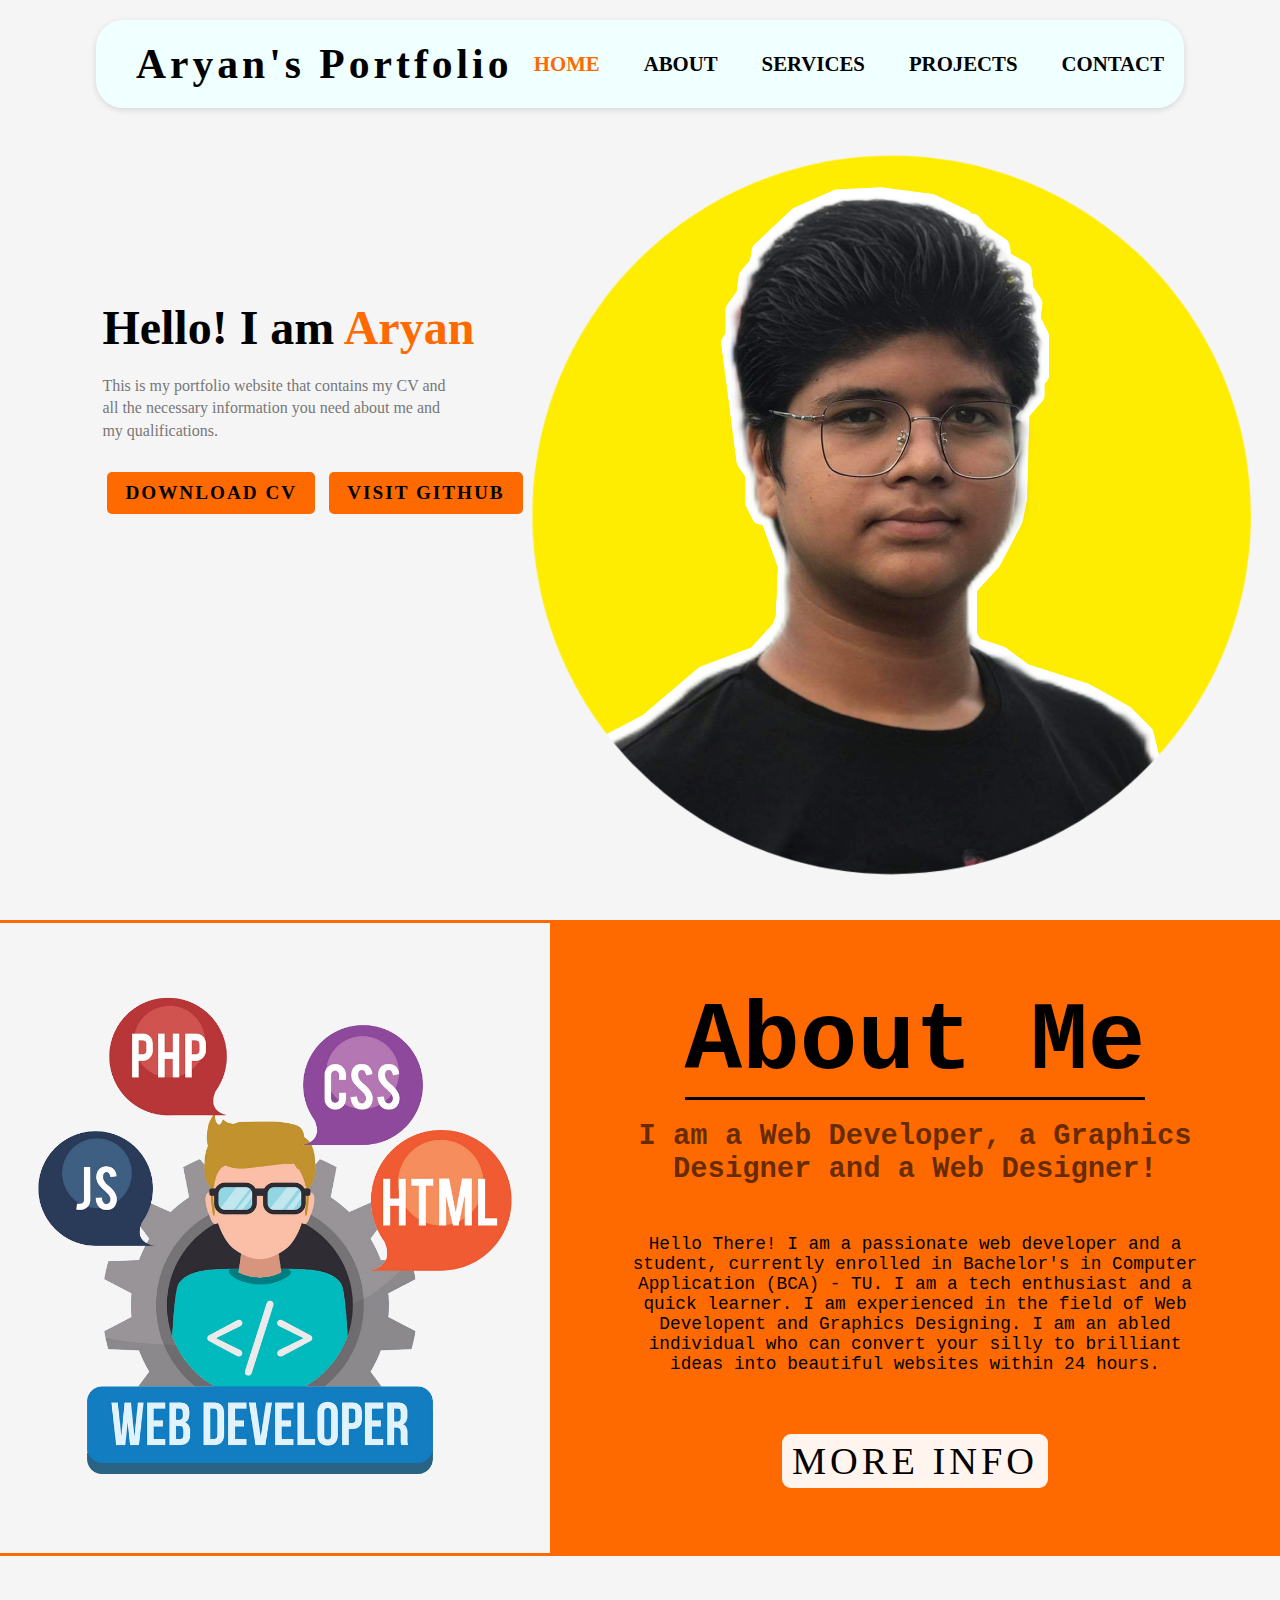
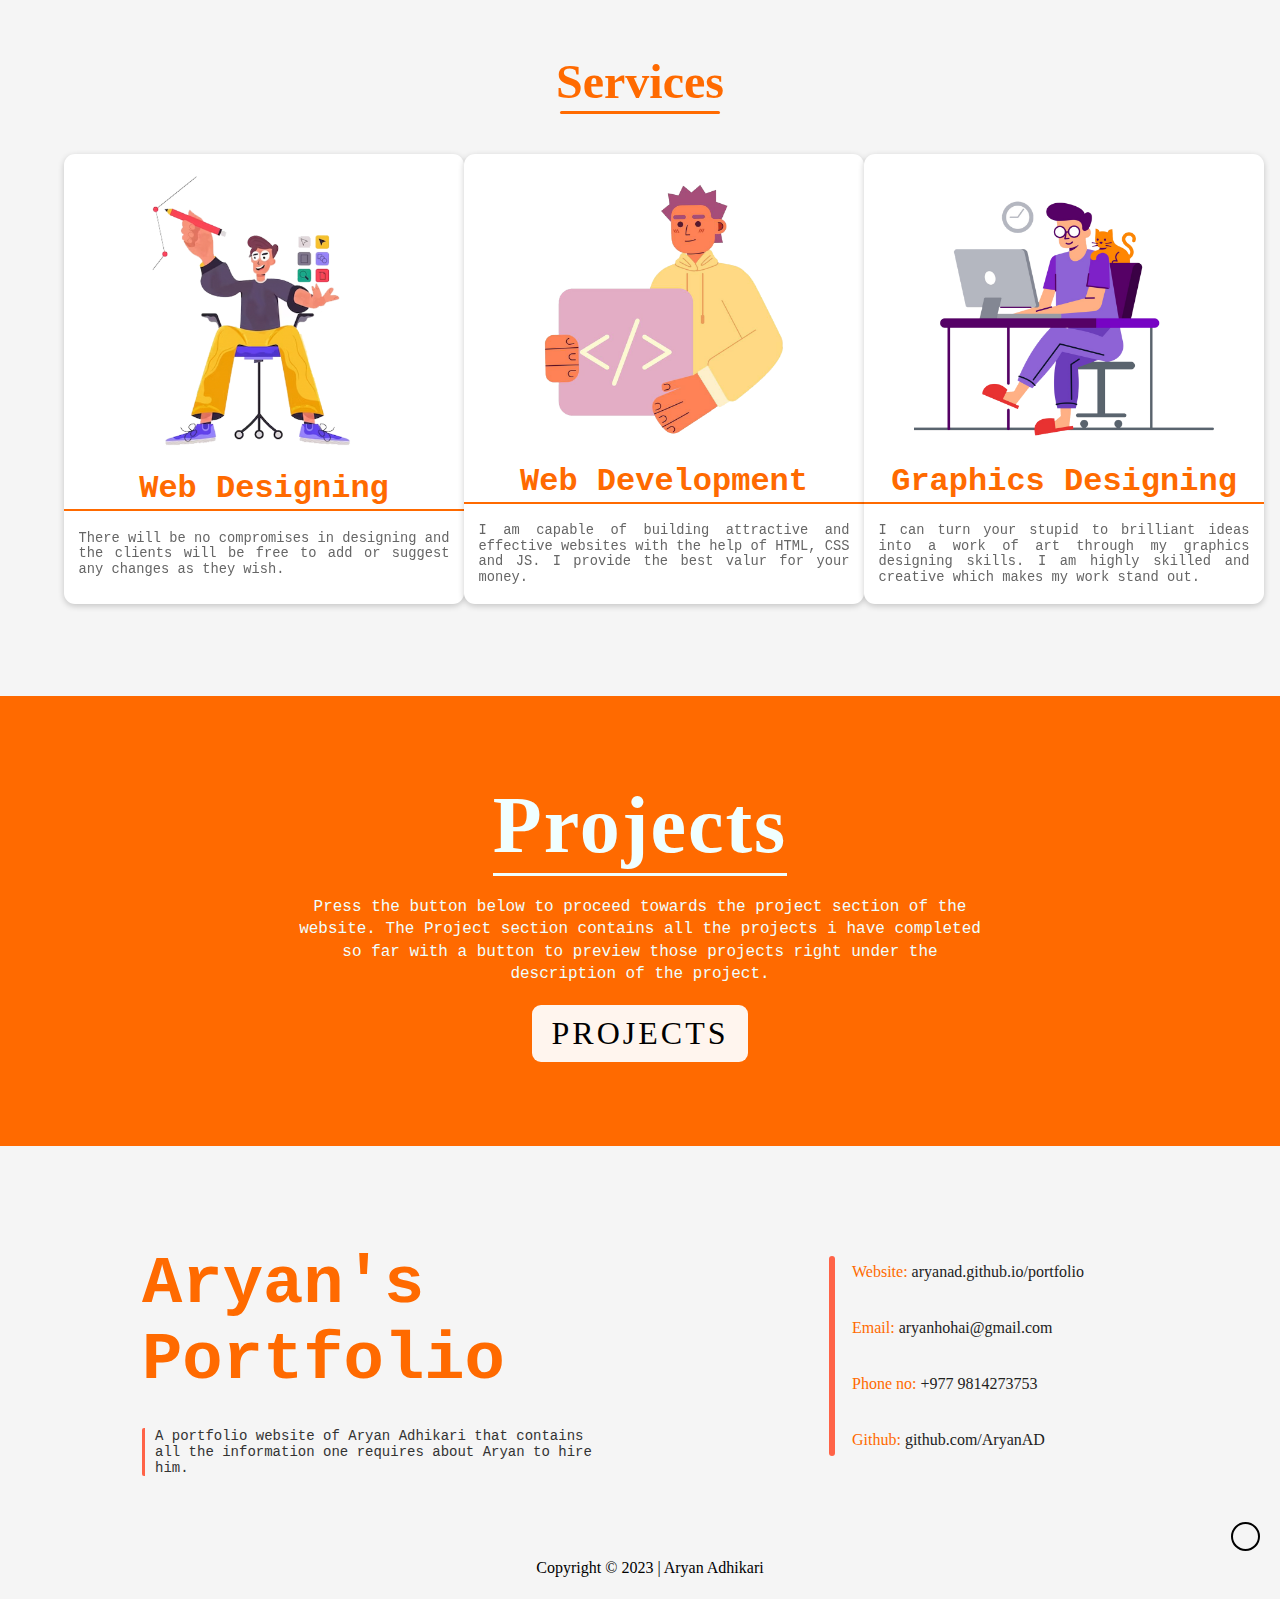
<file: index.html>
<!DOCTYPE html>
<html lang="en">

    <head>
        <meta charset="UTF-8">
        <meta name="viewport" content="width=device-width, initial-scale=1.0">
        <title>Document</title>
        <link rel="stylesheet" href="https://cdnjs.cloudflare.com/ajax/libs/font-awesome/6.4.2/css/all.min.css"
            integrity="sha512-z3gLpd7yknf1YoNbCzqRKc4qyor8gaKU1qmn+CShxbuBusANI9QpRohGBreCFkKxLhei6S9CQXFEbbKuqLg0DA=="
            crossorigin="anonymous" referrerpolicy="no-referrer" />
        <link rel="stylesheet" href="css/style.css">
    </head>

    <body>

        <div class="scroll-indicator">
            <div class="progress"></div>
        </div>

        <div class="hero">
            <div class="navBG">
                <nav>
                    <h2>Aryan's Portfolio</h2>
                    <ul>
                        <li><a class="link" href="index.html">Home</a></li>
                        <li><a class="link" href="about.html">About</a></li>
                        <li><a class="link" href="/service.html">Services</a></li>
                        <li><a class="link" href="project.html">Projects</a></li>
                        <li><a class="link" href="contact.html">Contact</a></li>
                    </ul>
                </nav>
            </div>

            <div class="detail">
                <h1>Hello! I am <span>Aryan</span></h1>
                <p>This is my portfolio website that contains my CV and
                    <br> all the necessary information you need
                    about me and <br> my qualifications.
                </p>
                <a href="bio-data.pdf" download target="_blank">Download CV</a>
                <a href="https://www.github.com/AryanAD" target="_blank">visit github</a>
            </div>
            <div class="img">
                <img src="assets/pfp_circle.png" class="pic">
            </div>
        </div>

        <div class="secondSection ">
            <div class="about">
                <div class="about-img">
                    <img src="assets/web-dev.png">
                </div>

                <div class="about-text">
                    <div class="text">
                        <h2>About Me</h2>
                        <h5>I am a Web Developer, a Graphics Designer and a Web Designer!
                        </h5>
                        <p>
                            Hello There! I am a passionate web developer and a student, currently enrolled in Bachelor's
                            in Computer Application
                            (BCA) - TU. I am a tech enthusiast and a quick learner. I am experienced in the field of Web
                            Developent and Graphics Designing. I am an abled individual who can convert your silly to
                            brilliant ideas into beautiful websites within 24 hours.
                        </p>
                        <a href="about.html" class="btn"><button>MORE INFO</button></a>
                    </div>
                </div>
            </div>
        </div>

        <div class="thirdSection">
            <div class="services">
                <h2>Services</h2>
                <div class="row">
                    <button>
                        <div class="box">
                            <a href="service.html">
                                <img src="assets/web_designing.png">
                                <h3>Web Designing</h3>
                                <p>There will be no compromises in designing
                                    and
                                    the clients will be free to add or suggest any changes as they wish.
                                </p>
                            </a>
                        </div>
                    </button>
                    <button>
                        <div class="box">
                            <a href="service.html">
                                <img src="assets/web_development.png">
                                <h3>Web Development</h3>
                                <p>I am capable
                                    of
                                    building attractive and effective websites with the help of HTML, CSS and JS. I
                                    provide
                                    the
                                    best valur for your money.
                                </p>
                            </a>
                        </div>
                    </button>
                    <button>
                        <div class="box">
                            <a href="service.html">
                                <img src="assets/graphics_designing.png">
                                <h3>Graphics Designing</h3>
                                <p>I can turn your stupid to brilliant ideas into a work of art through my graphics
                                    designing skills. I am highly skilled and creative which makes my work stand out.
                                </p>
                            </a>
                        </div>
                    </button>
                </div>
            </div>
        </div>

        <div class="fourthSection">
            <div class="project">
                <h2>Projects</h2>
                <p>Press the button below to proceed towards the project section of the website.
                    The Project section contains all the projects i have completed so far with a button to preview those
                    projects right under the description of the project.
                </p>
                <button class="proBTN">
                    <a href="project.html">PROJECTS</a>
                </button>
            </div>
        </div>

        <footer class="footer">
            <div class="footer-container">
                <div class="divider"></div>
                <div class="left">
                    <h1>Aryan's Portfolio</h1>
                    <p>
                        A portfolio website of Aryan Adhikari that contains all the information one requires about Aryan
                        to hire him.
                    </p>
                </div>
                <div class="right">
                    <div class="contactInfo">
                        <p>
                            <i class="fa-solid fa-globe"></i>
                        <div class="align">&nbsp;Website:&nbsp;</div><a href="https://aryanad.github.io/portfolio"
                            target="_blank">aryanad.github.io/portfolio</a>
                        </p>
                    </div>
                    <div class="contactInfo">
                        <p>
                            <i class="fa-solid fa-envelope"></i>
                        <div class="align">&nbsp;Email:&nbsp;</div><a
                            href="mailto:aryanhohai@gmail.com?subject=Portfolio Website"
                            target="_blank">aryanhohai@gmail.com</a>
                        </p>
                    </div>
                    <div class="contactInfo">
                        <p>
                            <i class="fa-solid fa-phone"></i>
                        <div class="align">&nbsp;Phone no:&nbsp;</div><a href="tel:9814273753">+977 9814273753</a>
                        </p>
                    </div>
                    <div class="contactInfo">
                        <p>
                            <i class="fa-brands fa-github"></i>
                        <div class="align">&nbsp;Github:&nbsp;</div><a href="https://www.github.com/AryanAD"
                            target="_blank">github.com/AryanAD</a>
                        </p>
                    </div>
                </div>
            </div>
            <div class="bottom">
                <p>Copyright &copy; 2023 | Aryan Adhikari</p>
            </div>
        </footer>
        <div class="scroll-to-top">
            <a href="#"><i class="fa-solid fa-arrow-up"></i></a>
        </div>
        <script src="js/script.js"></script>

    </body>

</html>
</file>
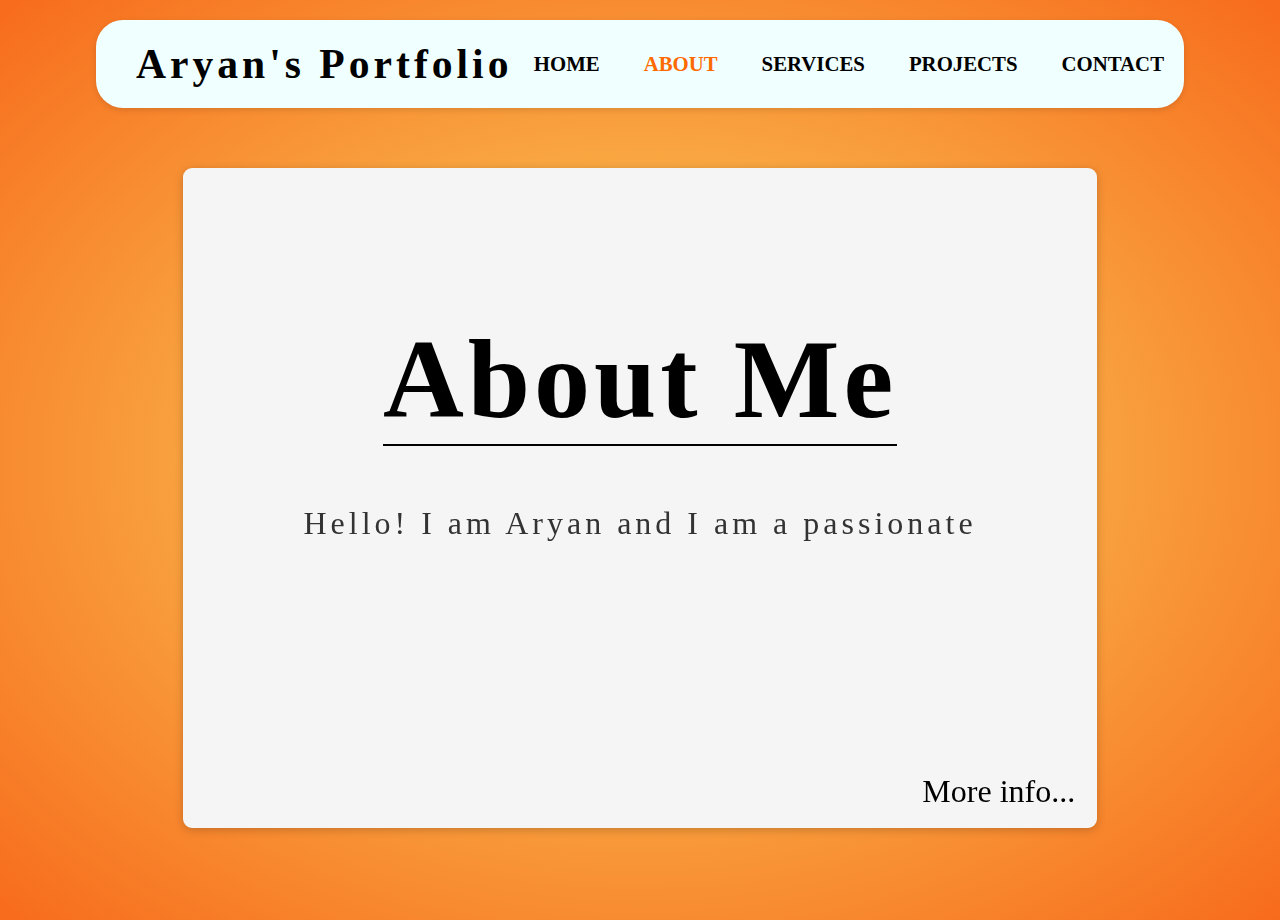
<file: about.html>
<!DOCTYPE html>
<html lang="en" class="about-html">

    <head>
        <meta charset="UTF-8">
        <meta name="viewport" content="width=device-width, initial-scale=1.0">
        <title>Document</title>
        <link rel="stylesheet" href="css/style.css">
    </head>

    <body class="about-bg">

        <div class="hero">
            <div class="navBG">
                <nav class="nav">
                    <h2>Aryan's Portfolio</h2>
                    <ul>
                        <li><a class="link" id="nav-link" href="index.html">Home</a></li>
                        <li><a class="link" id="nav-link" href="about.html">About</a></li>
                        <li><a class="link" id="nav-link" href="service.html">Services</a></li>
                        <li><a class="link" id="nav-link" href="project.html">Projects</a></li>
                        <li><a class="link" id="nav-link" href="contact.html">Contact</a></li>
                    </ul>
                </nav>
            </div>

            <div class="about-me">
                <div class="content">
                    <h1>About Me</h1>
                    <p>
                        Hello! I am Aryan and I am a passionate</p>
                    <br> <span class="typed-text">&nbsp;</span>

                    <a href="details.html"><button>More info...</button></a>
                </div>
            </div>

            <script src="js/script.js"></script>
    </body>

</html>
</file>
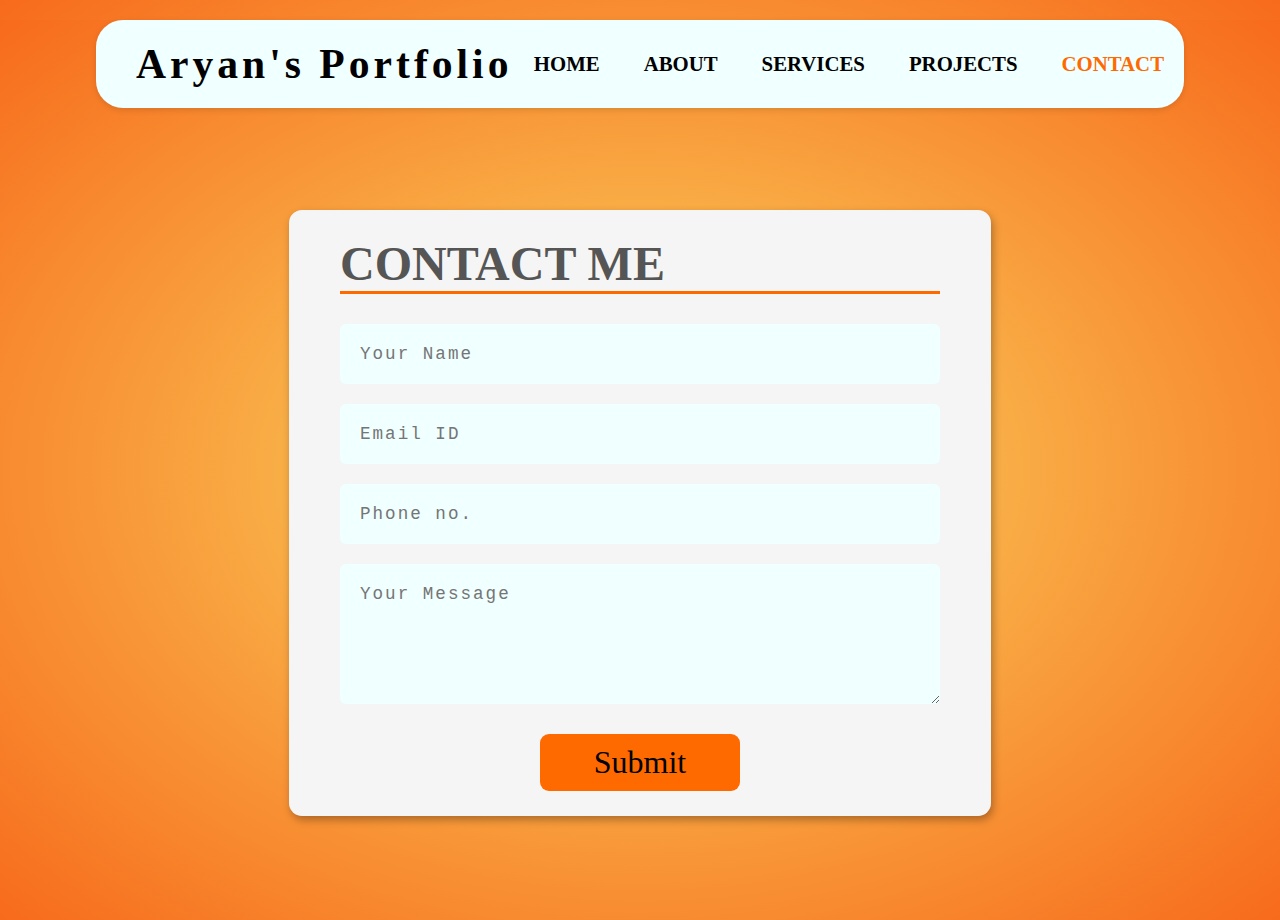
<file: contact.html>
<!DOCTYPE html>
<html lang="en" class="contact">

    <head>
        <meta charset="UTF-8">
        <meta name="viewport" content="width=device-width, initial-scale=1.0">
        <title>Document</title>
        <link rel="stylesheet" href="css/style.css">
    </head>

    <body class="contact-body">

        <div class="hero">
            <div class="navBG">
                <nav>
                    <h2>Aryan's Portfolio</h2>
                    <ul>
                        <li><a class="link" href="index.html">Home</a></li>
                        <li><a class="link" href="about.html">About</a></li>
                        <li><a class="link" href="service.html">Services</a></li>
                        <li><a class="link" href="project.html">Projects</a></li>
                        <li><a class="link" href="contact.html">Contact</a></li>
                    </ul>
                </nav>
            </div>

            <div class="container">
                <form onsubmit="sendEmail(); reset(); return false;">
                    <h3>CONTACT ME</h3>
                    <input type="text" id="name" placeholder="Your Name" required>
                    <input type="email" id="email" placeholder="Email ID" required>
                    <input type="text" id="phone" placeholder="Phone no." required>
                    <textarea id="message" cols="20" rows="5" placeholder="Your Message"></textarea>
                    <button type="submit">Submit</button>
                </form>
            </div>


            <script src="https://smtpjs.com/v3/smtp.js"></script>
            <script src="js/script.js"></script>
    </body>

</html>
</file>
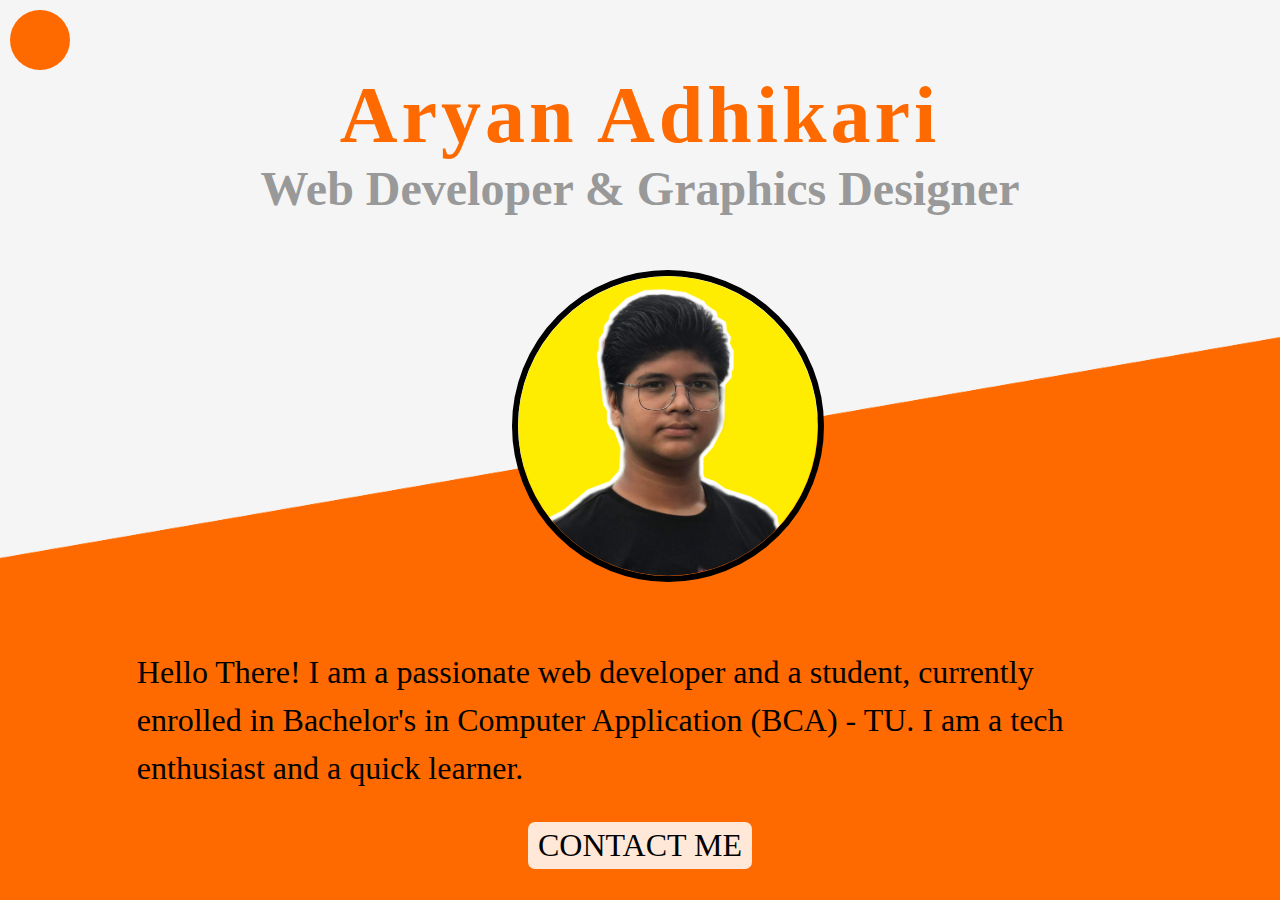
<file: details.html>
<!DOCTYPE html>
<html lang="en">

    <head>
        <meta charset="UTF-8">
        <meta name="viewport" content="width=device-width, initial-scale=1.0">
        <title>Document</title>
        <link rel="stylesheet" href="https://cdnjs.cloudflare.com/ajax/libs/font-awesome/6.4.2/css/all.min.css"
            integrity="sha512-z3gLpd7yknf1YoNbCzqRKc4qyor8gaKU1qmn+CShxbuBusANI9QpRohGBreCFkKxLhei6S9CQXFEbbKuqLg0DA=="
            crossorigin="anonymous" referrerpolicy="no-referrer" />
        <link rel="stylesheet" href="css/style.css">
    </head>

    <body class="about-details">

        <div class="btn-container">
            <div class="btnBG">
                <a href="index.html"><i class="fa-solid fa-house"></i></a>
            </div>
        </div>

        <div class="container">
            <h1>Aryan Adhikari</h1>
            <h2>Web Developer & Graphics Designer</h2>
            <div class="img">
                <img src="assets/pfp_circle.png">
            </div>
            <p>Hello There! I am a passionate web developer and a student, currently enrolled in Bachelor's in Computer
                Application (BCA) - TU. I am a tech enthusiast and a quick learner.
            </p>
        </div>
        <div class="contact-BTN">
            <a href="contact.html"><button class="contactBTN">Contact Me</button></a>
        </div>

    </body>

</html>
</file>
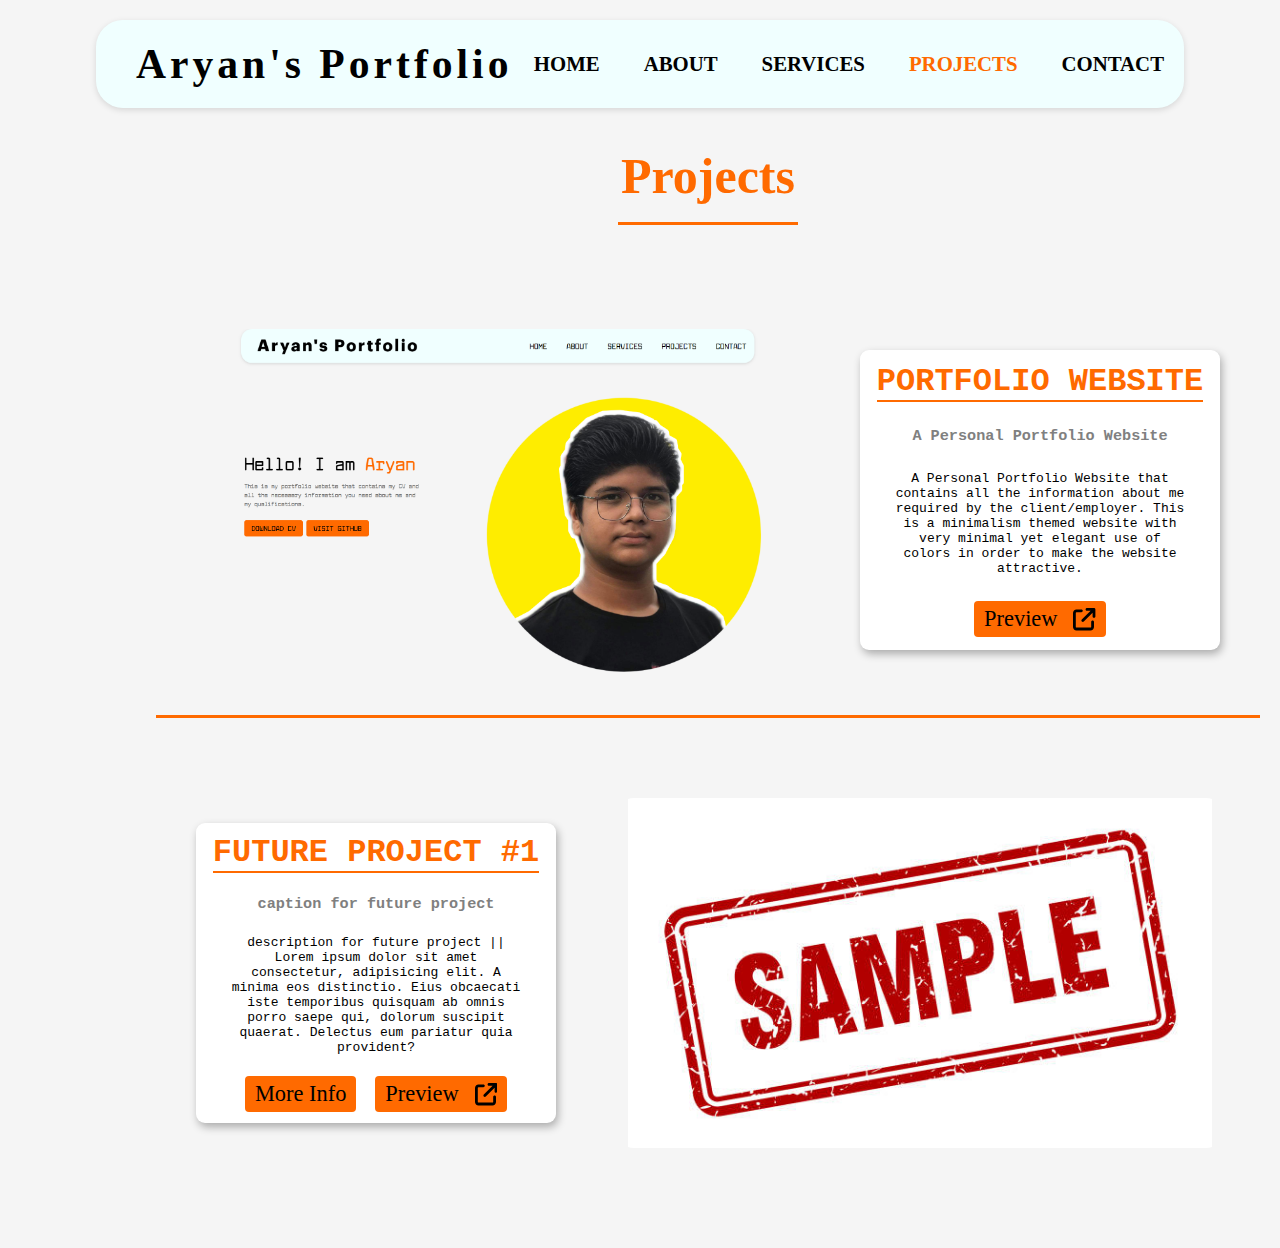
<file: project.html>
<!DOCTYPE html>
<html lang="en" class="projects-html">

    <head>
        <meta charset="UTF-8">
        <meta name="viewport" content="width=device-width, initial-scale=1.0">
        <title>Document</title>
        <link rel="stylesheet" href="css/style.css">
    </head>

    <body class="projects-body">

        <div class="hero">
            <div class="navBG">
                <nav class="nav">
                    <h2>Aryan's Portfolio</h2>
                    <ul>
                        <li><a class="link" href="index.html">Home</a></li>
                        <li><a class="link" href="about.html">About</a></li>
                        <li><a class="link" href="service.html">Services</a></li>
                        <li><a class="link" href="project.html">Projects</a></li>
                        <li><a class="link" href="contact.html">Contact</a></li>
                    </ul>
                </nav>
            </div>

            <div id="projects">
                <div class="container">
                    <h2 class="section-heading">Projects</h2>
                    <div class="all-items">
                        <div class="item">
                            <div class="left">
                            </div>
                            <div class="right">
                                <h2 class="project-title">Portfolio Website</h2>
                                <h3 class="project-subtitle">A Personal Portfolio Website</h3>
                                <p class="project-description">A Personal Portfolio Website that contains all the
                                    information about me required by the client/employer. This is a minimalism themed
                                    website with very minimal yet elegant use of colors in order to make the website
                                    attractive.
                                </p>
                                <div class="buttons">
                                    <a href="https://aryanad.github.io/portfolio" target="_blank"><button>Preview
                                            <svg xmlns="http://www.w3.org/2000/svg" height="1em" viewBox="0 0 512 512">
                                                <path
                                                    d="M320 0c-17.7 0-32 14.3-32 32s14.3 32 32 32h82.7L201.4 265.4c-12.5 12.5-12.5 32.8 0 45.3s32.8 12.5 45.3 0L448 109.3V192c0 17.7 14.3 32 32 32s32-14.3 32-32V32c0-17.7-14.3-32-32-32H320zM80 32C35.8 32 0 67.8 0 112V432c0 44.2 35.8 80 80 80H400c44.2 0 80-35.8 80-80V320c0-17.7-14.3-32-32-32s-32 14.3-32 32V432c0 8.8-7.2 16-16 16H80c-8.8 0-16-7.2-16-16V112c0-8.8 7.2-16 16-16H192c17.7 0 32-14.3 32-32s-14.3-32-32-32H80z" />
                                            </svg></button>
                                    </a>
                                </div>
                            </div>
                        </div>

                        <div class="item">
                            <div class="left1">
                            </div>
                            <div class="right">
                                <h2 class="project-title">Future Project #1</h2>
                                <h3 class="project-subtitle">caption for future project</h3>
                                <p class="project-description">description for future project || Lorem ipsum dolor sit
                                    amet consectetur, adipisicing elit. A minima eos distinctio. Eius obcaecati iste
                                    temporibus quisquam ab omnis porro saepe qui, dolorum suscipit quaerat. Delectus eum
                                    pariatur quia provident?
                                </p>
                                <div class="buttons">
                                    <a href="" class="primary-btn"><button>More Info</button></a>
                                    <a href=""><button>Preview <svg xmlns="http://www.w3.org/2000/svg" height="1em"
                                                viewBox="0 0 512 512">
                                                <path
                                                    d="M320 0c-17.7 0-32 14.3-32 32s14.3 32 32 32h82.7L201.4 265.4c-12.5 12.5-12.5 32.8 0 45.3s32.8 12.5 45.3 0L448 109.3V192c0 17.7 14.3 32 32 32s32-14.3 32-32V32c0-17.7-14.3-32-32-32H320zM80 32C35.8 32 0 67.8 0 112V432c0 44.2 35.8 80 80 80H400c44.2 0 80-35.8 80-80V320c0-17.7-14.3-32-32-32s-32 14.3-32 32V432c0 8.8-7.2 16-16 16H80c-8.8 0-16-7.2-16-16V112c0-8.8 7.2-16 16-16H192c17.7 0 32-14.3 32-32s-14.3-32-32-32H80z" />
                                            </svg></button>
                                    </a>
                                </div>
                            </div>
                        </div>
                    </div>
                </div>
            </div>

            <script src="js/script.js"></script>

    </body>

</html>
</file>
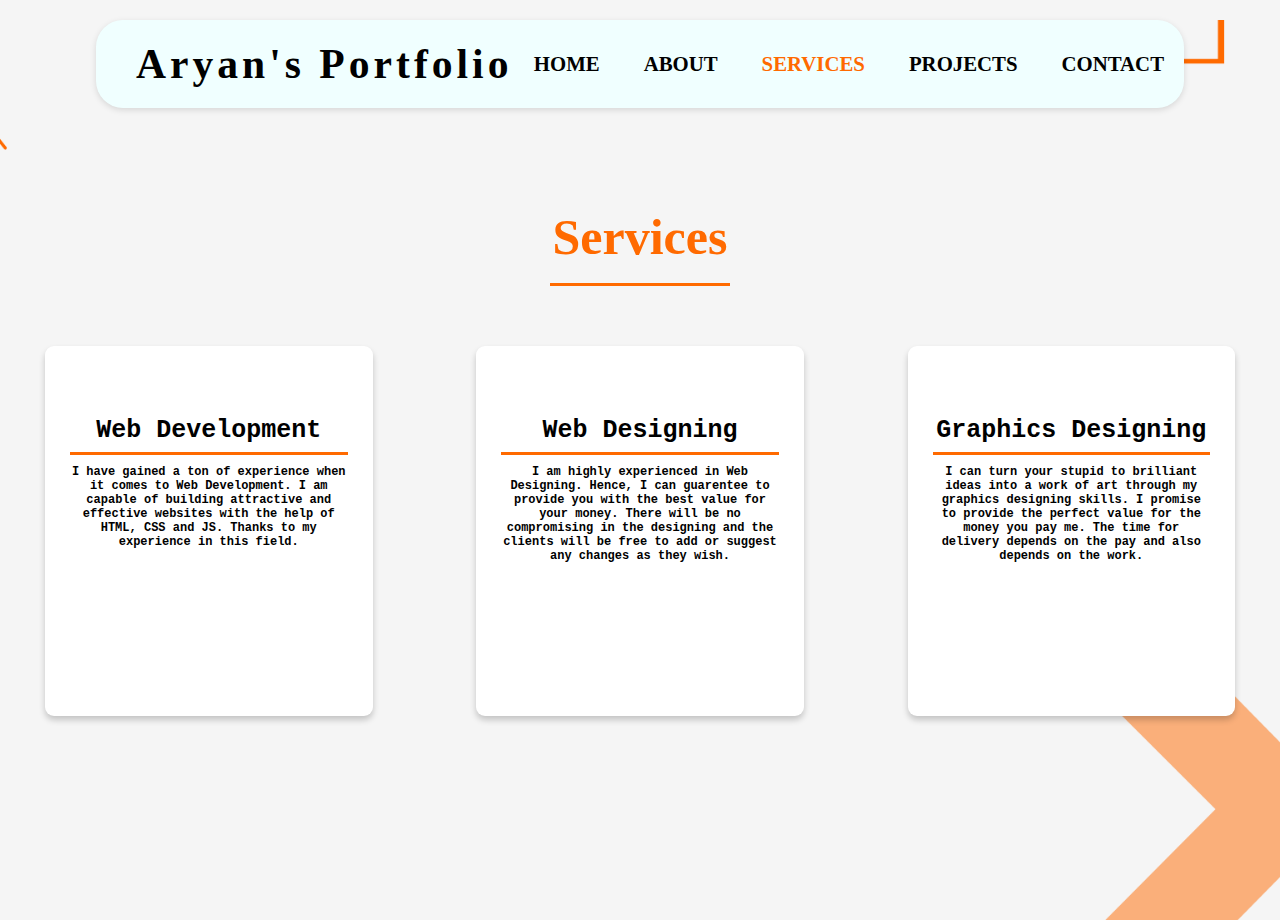
<file: service.html>
<!DOCTYPE html>
<html lang="en" class="service-html">

    <head>
        <meta charset="UTF-8">
        <meta name="viewport" content="width=device-width, initial-scale=1.0">
        <title>Document</title>
        <link rel="stylesheet" href="https://cdnjs.cloudflare.com/ajax/libs/font-awesome/6.4.2/css/all.min.css"
            integrity="sha512-z3gLpd7yknf1YoNbCzqRKc4qyor8gaKU1qmn+CShxbuBusANI9QpRohGBreCFkKxLhei6S9CQXFEbbKuqLg0DA=="
            crossorigin="anonymous" referrerpolicy="no-referrer" />
        <link rel="stylesheet" href="css/style.css">
    </head>

    <body class="service-body">

        <div class="service-hero">
            <div class="navBG">
                <nav class="nav">
                    <h2>Aryan's Portfolio</h2>
                    <ul>
                        <li><a class="link" href="index.html">Home</a></li>
                        <li><a class="link" href="about.html">About</a></li>
                        <li><a class="link" href="service.html">Services</a></li>
                        <li><a class="link" href="project.html">Projects</a></li>
                        <li><a class="link" href="contact.html">Contact</a></li>
                    </ul>
                </nav>
            </div>

            <div class="service">
                <div class="max-width">
                    <h1>Services</h1>
                    <div class="content">
                        <div class="card">
                            <a href="contact.html">
                                <div class="box">
                                    <i class="fa-solid fa-code"></i>
                                    <h3>Web Development</h3>
                                    <p>I have gained a ton of experience when it comes to Web Development. I am capable
                                        of
                                        building attractive and effective websites with the help of HTML, CSS and JS.
                                        Thanks
                                        to my experience in this field.</p>
                                </div>
                            </a>
                        </div>
                        <div class="card">
                            <a href="contact.html">
                                <div class="box">
                                    <i class="fa-solid fa-paint-roller"></i>
                                    <h3>Web Designing</h3>
                                    <p>I am highly experienced in Web Designing. Hence, I can guarentee to provide you
                                        with
                                        the best value for your money. There will be no compromising in the designing
                                        and
                                        the clients will be free to add or suggest any changes as they wish.</p>
                                </div>
                            </a>
                        </div>
                        <div class="card">
                            <a href="contact.html">
                                <div class="box">
                                    <i class="fa-solid fa-pen-to-square"></i>
                                    <h3>Graphics Designing</h3>
                                    <p>I can turn your stupid to brilliant ideas into a work of art through my graphics
                                        designing skills. I promise to provide the perfect value for the money you pay
                                        me.
                                        The time for delivery depends on the pay and also depends on the work.</p>
                                </div>
                            </a>
                        </div>
                    </div>
                </div>
            </div>

            <script src="js/script.js"></script>
    </body>

</html>
</file>
<file: css/style.css>
@import url('https://fonts.googleapis.com/css2?family=Manrope&display=swap');


* {
    margin: 0;
    padding: 0;
    font-family: 'tr larabiefont';
}

html {
    overflow-x: hidden;
    scroll-behavior: smooth;
}

body {
    background: whitesmoke;
}

.scroll-indicator {
    height: 5px;
    width: 100%;
    position: fixed;
    top: 0;
    border-radius: 5px;
}

.scroll-indicator .progress {
    height: 100%;
    width: 0;
    border-radius: 5px;
    background: yellow;
    transition: width 0.1s;
}

.scroll-to-top {
    display: flex;
    align-items: center;
    justify-content: flex-end;
    position: relative;
    right: 20px;
}

.scroll-to-top a {
    width: 25px;
    height: 25px;
    text-decoration: none;
    border: 2px solid black;
    border-radius: 50%;
    color: black;
    display: flex;
    align-items: center;
    justify-content: center;
    border-color: black;
    position: absolute;
}

.scroll-to-top a:hover {
    color: chocolate;
    border-color: chocolate;
    transform: scale(1.3);
    transition: transform 0.3s ease;
}





/* MAIN */
.hero {
    position: relative;
    width: 100%;
    height: 100vh;
    background: whitesmoke;
}

.navBG {
    background: azure;
    box-shadow: 0 2px 6px #00000020;
    border-radius: 27px;
    margin: 20px auto 0;
    width: 85%;
}

nav {
    display: flex;
    justify-content: space-between;
    align-items: center;
    margin: auto;
    padding: 20px 0;
    margin-bottom: 0;
}

nav h2 {
    font-family: graphik;
    margin-left: 40px;
    letter-spacing: 4px;
    font-size: 2.6rem;
}

nav ul li {
    display: inline-block;
    list-style: none;
    margin: auto 20px;
}

.link {
    text-transform: uppercase;
    text-decoration: none;
    color: black;
    font-weight: bolder;
    font-size: 1.3rem;
}

.link:hover {
    color: red;
}

.link.active {
    color: #ff6a00;
}

.detail {
    margin-left: 8%;
    margin-top: 15%;
}

.detail h1 {
    color: black;
    margin-bottom: 20px;
    font-size: 3rem;
}

.detail p {
    color: #777;
    line-height: 1.4;
}

.detail a {
    background: #ff6a00;
    letter-spacing: 2px;
    text-decoration: none;
    font-weight: bold;
    color: black;
    font-size: 1.2rem;
    text-transform: uppercase;
    padding: 10px 18px;
    display: inline-block;
    margin: 30px 5px;
    border-radius: 5px;
}

.detail a:hover {
    transform: scale(1.04);
    transition: transform 100ms ease-out;
}

.img {
    width: 45%;
    height: 80%;
    position: absolute;
    bottom: 5%;
    right: 100px;
}

.img .pic {
    height: 100%;
    position: absolute;
    left: 50%;
    bottom: 0;
    transform: translateX(-50%);
    transition: bottom 1s, left 1s;
}

.secondSection {
    border-top: 3px solid #ff6a00;
    width: 100vw;
    height: 70vh;
    background: whitesmoke;
    border-bottom: 3px solid #ff6a00;
}

.secondSection .about {
    display: flex;
    flex-direction: row;
    align-items: center;
    justify-content: space-around;
}

.secondSection .about-img img {
    width: auto;
    height: 550px;
    margin: 0;
    padding: 0;
}

.secondSection .about-text {
    display: flex;
    justify-content: center;
    align-items: center;
    background: #ff6a00;
    width: 65%;
    height: 70vh;
}

.secondSection .about-text .text {
    height: 50vh;
    width: 80%;
    display: flex;
    flex-direction: column;
    justify-content: center;
    align-items: center;
}

.secondSection .about-text .text h2 {
    border-bottom: 3px solid #000;
    font-size: 6rem;
    font-family: monospace;
}

.secondSection .about-text .text h5 {
    color: hsla(0, 0%, 0%, 0.6);
    padding-top: 20px;
    font-size: 1.8rem;
    text-align: center;
    font-family: monospace;
}

.secondSection .about-text .text p {
    padding-top: 3rem;
    text-align: center;
    font-family: monospace;
    font-size: 1.11rem;
}

.secondSection .about-text .btn {
    text-decoration: none;
}

.secondSection .about-text .btn button {
    background: seashell;
    letter-spacing: 4px;
    outline: none;
    border: none;
    border-radius: 9px;
    font-size: 2.4rem;
    padding: 5px 10px;
    cursor: pointer;
    margin-top: 60px;
}

.secondSection .about-text .btn button:hover {
    transform: scale(1.03);
    transition: all 200ms ease-out;
    color: black;
}


.thirdSection {
    width: 100vw;
    height: 80vh;
    display: flex;
    justify-content: center;
    align-items: center;
    margin: 10px auto;
}

.thirdSection .services h2 {
    display: flex;
    justify-content: center;
    font-size: 3rem;
    position: relative;
    color: #ff6a00;
    padding: 5px;
}

.thirdSection .services h2:after {
    content: "";
    position: absolute;
    width: 160px;
    height: 3px;
    background: #ff6a00;
    bottom: 0;
    border-radius: 2px;
    left: 50%;
    transform: translateX(-50%);
}

.thirdSection .services .row {
    margin-top: 40px;
    display: flex;
    flex-flow: row;
    justify-content: space-around;
    align-items: center;
    width: 90vw;
}

.thirdSection .services .row .box {
    height: 450px;
    width: 400px;
    text-align: center;
    border-radius: 11px;
    background: none;
    display: flex;
    flex-direction: column;
    justify-content: space-evenly;
    align-items: center;
}

.thirdSection .services .row img {
    width: 300px;
    border-radius: 5px;
    margin: auto;
    padding: auto;
}

.thirdSection .services .row h3 {
    color: #ff6a00;
    padding-bottom: 2px;
    font-family: monospace;
    font-size: 2rem;
    padding-top: 5px;
    border-bottom: 2px solid #ff6a00;
}

.thirdSection .services .row p {
    margin: 10px;
    padding: 10px;
    text-align: justify;
    font-family: monospace;
    transform: scale(1.03);
}

.thirdSection .services .row a {
    text-decoration: none;
    transition: all 0.4s ease;
    color: #666;
}

.thirdSection .services .row button {
    border: none;
    outline: none;
    background: white;
    border-radius: 11px;
    cursor: pointer;
    box-shadow: 0px 2px 6px rgb(0, 0, 0, 0.2);
}

.thirdSection .services .row button:hover {
    background: #ff6a00;
    transform: scale(1.02);
    color: azure;
    transition: transform 0.4s ease;
}

.thirdSection .services .row button:hover h3,
.thirdSection .services .row button:hover p {
    color: azure;
    border-color: azure;
}

.fourthSection {
    width: 100vw;
    background: #ff6a00;
    height: 50vh;
    display: flex;
    justify-content: center;
    align-items: center;
    margin: 10px auto 0;
}

.fourthSection .project {
    display: flex;
    width: 55%;
    flex-direction: column;
    margin: auto 30px;
    padding: auto 40px;
    justify-content: center;
    align-items: center;
}

.fourthSection .project h2 {
    font-size: 5rem;
    font-family: graphik;
    letter-spacing: 2px;
    color: azure;
    padding-bottom: 2px;
    border-bottom: 3px solid azure;
}

.fourthSection .project p {
    color: azure;
    margin-top: 20px;
    line-height: 1.4;
    text-align: center;
    font-family: monospace;
    font-size: 16px;
    margin-bottom: 20px;
}

.fourthSection .project .proBTN {
    background: seashell;
    outline: none;
    font-size: 2rem;
    padding: 10px 20px;
    letter-spacing: 3px;
    border: none;
    border-radius: 9px;
}

.fourthSection .project .proBTN:hover {
    background-color: cornsilk;
    transform: scale(1.19);
    transition: transform 250ms linear;
}

.fourthSection .project a {
    color: black;
    text-decoration: none;
}

.footer {
    width: 100vw;
    height: 40vh;
    background: whitesmoke;
}

.footer .footer-container {
    display: flex;
    flex-direction: row;
    align-items: center;
    justify-content: space-around;
    height: 40vh;
    margin: 30px 10px 0 10px;
}

.footer .footer-container .divider {
    border-left: 6px solid tomato;
    border-radius: 3px;
    height: 200px;
    position: absolute;
    left: 65%;
    margin-left: -3px;
}

.footer .footer-container .left {
    width: 40vw;
}

.footer-container .left h1 {
    color: #ff6a00;
    padding: 10px;
    margin: 20px;
    font-size: 4.2rem;
    font-family: monospace;
}

.footer-container .left p {
    border-left: 3px solid tomato;
    border-radius: 2px;
    padding-left: 10px;
    font-family: monospace;
    font-size: 14px;
    color: #333;
    margin: 0 30px 20px;
}

.footer .footer-container .right {
    display: flex;
    flex-flow: column;
    height: 25vh;
    justify-content: space-evenly;
    align-items: center;
    width: 25vw;
    padding-left: 20px;
}

.right a {
    text-decoration: none;
    color: #222;
}

.right a:hover {
    color: #777;
    transform: scale(1.001);
}

.footer-container .right .contactInfo {
    display: flex;
    justify-content: flex-start;
    align-items: center;
    height: 25vh;
    width: 25vw;
}

.right .contactInfo i {
    color: #ff6a00;
}

.align {
    color: #ff6a00;
}

.footer .bottom {
    width: 100vw;
    height: 7vh;
    margin: 0 10px 0 10px;
    display: flex;
    justify-content: center;
    align-items: center;
}





/* ABOUT */
.about-bg {
    background: radial-gradient(#FAD961, #F76B1C);
    width: 100%;
    height: 100vh;
    justify-content: center
}

.about-bg .hero {
    background: transparent;
}

.about-me {
    width: 100vw;
    height: 80vh;
    display: flex;
    flex-direction: column;
    justify-content: center;
    align-items: center;
}

.about-me .content {
    box-shadow: 0px 2px 10px rgba(0, 0, 0, 0.2);
    margin: 0;
    padding: 0;
    margin-top: 60px;
    width: 70vw;
    height: 80vh;
    display: flex;
    flex-flow: column;
    justify-content: center;
    align-items: center;
    background-color: whitesmoke;
    border: 9px solid whitesmoke;
    border-radius: 9px;
}

.about-me h1 {
    position: fixed;
    top: 35%;
    display: flex;
    font-size: 7rem;
    /* font-family: nova; */
    letter-spacing: 4px;
    color: black;
    border-bottom: 2px solid black;
}

.about-me p {
    position: fixed;
    top: 55%;
    padding: 10px;
    display: flex;
    color: #333;
    font-size: 2rem;
    letter-spacing: 4px;
}

.about-me .typed-text {
    position: fixed;
    bottom: 22%;
    display: flex;
    font-size: 5rem;
    letter-spacing: 4px;
    color: #ff6a00;
}

.about-me .content button {
    background: none;
    outline: none;
    border: none;
    font-size: 2rem;
    position: fixed;
    bottom: 10%;
    right: 16%;
    cursor: pointer;
}

.about-me .content button:hover {
    color: red;
    transform: scale(1.2);
    transition: transform 0.3s ease-out;
}

span {
    color: #ff6a00;
}





/* DETAILS */
.about-details {
    display: flex;
    flex-flow: column;
    justify-content: space-between;
    align-items: center;
    width: 100vw;
    height: 100vh;
    background: url(../assets/bg.png) center center/cover no-repeat;
    font-family: 'tr larabiefont';
}

.about-details .container {
    width: 88vw;
    height: 88vh;
    display: flex;
    flex-direction: column;
    align-items: center;
    justify-content: space-between;
    margin: 70px auto;
    padding: auto 2rem;
}

.about-details h1 {
    display: flex;
    letter-spacing: 4px;
    font-size: 5rem;
    color: #ff6a00
}

.about-details h2 {
    margin-bottom: 20rem;
    color: #999;
    font-size: 3rem;
}

.about-details .container .img {
    width: 90vw;
    height: 30vh;
    position: fixed;
    top: 30%;
    left: 40%;
}

.about-details .container .img img {
    width: 300px;
    border: 6px solid black;
    border-radius: 50%;
}

.about-details .container p {
    font-size: 2rem;
    color: black;
    line-height: 1.5;
    margin: auto 60px;
    margin-bottom: -40px;
}

.contact-BTN {
    height: 10vh;
}

.about-details .contactBTN {
    display: flex;
    border-radius: 7px;
    background: hsl(25, 100%, 97%, 0.9);
    padding: 5px 10px;
    font-size: 2rem;
    outline: none;
    border: none;
    cursor: pointer;
    text-transform: uppercase;
}

.about-details .contactBTN:hover {
    transition: all 0.2s ease-in;
    background: hsla(0, 0%, 0%, 0.6);
    color: #ff6a00;
}

.about-details a {
    text-decoration: none;
}


.about-details .btn-container .btnBG {
    width: 60px;
    height: 60px;
    background: #ff6a00;
    border-radius: 50%;
    display: flex;
    justify-content: center;
    align-items: center;
    position: fixed;
    left: 10px;
    top: 10px;
}

.about-details .btn-container .btnBG:hover {
    transform: scale(1.3);
    cursor: pointer;
    top: 20px;
    left: 20px;
    transition: transform 0.4s ease-out, top 0.4s ease-out, left 0.4s ease-out;
}


.fa-house {
    color: black;
    font-size: 1.6rem;
}





/* CONTACT */
.contact {
    background: radial-gradient(#FAD961, #F76B1C);
}

.contact .hero {
    background: radial-gradient(#FAD961, #F76B1C);
}

.contact .container {
    width: 100%;
    height: 90vh;
    display: flex;
    justify-content: center;
    align-items: center;
}

.contact form {
    box-shadow: 2px 4px 8px rgba(0, 0, 0, 0.3);
    background: whitesmoke;
    display: flex;
    flex-direction: column;
    padding: 2vw 4vw;
    width: 90%;
    max-width: 600px;
    border-radius: 13px;
}

.contact form h3 {
    margin-bottom: 20px;
    color: #555;
    font-size: 3rem;
    border-bottom: 3px solid #ff6a00;
}

.contact form input,
.contact form textarea {
    border: 0;
    margin: 10px 0;
    padding: 20px;
    outline: none;
    background: azure;
    border-radius: 6px;
    font-size: 1.1rem;
    letter-spacing: 2px;
    font-family: monospace;
}

.contact form button {
    padding: 10px 15px;
    background: #ff6a00;
    color: black;
    font-size: 2rem;
    border: 0;
    outline: none;
    cursor: pointer;
    width: 200px;
    margin: 20px auto 0;
    border-radius: 9px;
}

.contact form button:hover {
    transform: scale(1.03);
    transition: transform 200ms ease-out;
}





/* SERVICES */
.service-body,
.service-html {
    color: black;
}

.service-hero {
    width: 100%;
    height: 100vh;
    background: url(..//assets/services_bg.png) center center/cover no-repeat;
}

.service-body .service {
    padding: 100px 0;
}

.service-body .max-width {
    max-width: 1300px;
    padding: 0 45px;
    margin: auto;
}

.service-body .max-width h1 {
    color: #ff6a00;
    text-align: center;
    position: relative;
    font-size: 50px;
    margin-bottom: 60px;
    padding-bottom: 20px;
}

.service-body .max-width h1::after {
    content: "";
    position: absolute;
    width: 180px;
    height: 3px;
    background: #ff6a00;
    bottom: 0;
    left: 50%;
    transform: translateX(-50%);
}

.service-body .content {
    display: flex;
    flex-wrap: wrap;
    justify-content: space-between;
}

.service-body .card {
    box-shadow: 0 4px 6px rgba(0, 0, 0, 0.2);
    padding: 50px 25px;
    width: calc(25% - 20px);
    height: 30vh;
    border-radius: 9px;
    background: white;
    text-align: center;
    user-select: none;
    cursor: pointer;
    transition: all 0.3s ease;
}

.service-body .card:hover {
    background: #ff6a00;
}

.service-body .box {
    transition: all 0.3 ease;
}

.service-body .card:hover .box {
    transform: scale(1.05)
}

.service-body .box i {
    font-size: 50px;
    color: #ff6a00;
    transition: color 0.3 ease;
}

.service-body .box h3 {
    font-family: monospace;
    color: black;
    font-size: 25px;
    padding: 20px 0 7px;
    border-bottom: 3px solid #ff6a00;
}

.service-body .box p {
    font-family: monospace;
    font-size: 12px;
    font-weight: 600;
    color: black;
    padding-top: 10px;
}

.service-body .card:hover .box i,
.service-body .card:hover .box h3,
.service-body .card:hover .box p {
    color: azure;
    border-color: azure;
}

.service-body a {
    text-decoration: none;
    transition: all 0.4s ease;
}





/* PROJECTS */
.projects-body {
    margin: 0;
    padding: 0;
    box-sizing: border-box;
    height: 100vh;
    width: 100%;
    background: whitesmoke;
    display: flex;
    flex-direction: column;
    justify-content: space-evenly;
    align-items: center;
}

.projects-body #projects {
    display: flex;
    margin: 1.2rem 6rem;
    padding: 20px;
}

.projects-body .section-heading {
    color: #ff6a00;
    text-align: center;
    position: relative;
    font-size: 50px;
    margin-bottom: 60px;
    padding-bottom: 20px;
}

.projects-body .section-heading:after {
    content: "";
    position: absolute;
    width: 180px;
    height: 3px;
    background: #ff6a00;
    bottom: 0;
    left: 50%;
    transform: translateX(-50%);
}

.projects-body .item {
    border-bottom: 3px solid #ff6a00;
    width: 80vw;
    display: flex;
    flex-flow: row;
    justify-content: center;
    align-items: center;
    padding: 40px;
    margin: 40px;
    gap: 4rem;
}

.projects-body .item:nth-child(even) {
    display: flex;
    flex-flow: row-reverse;
    border: none;
}

.projects-body .left {
    width: 50vw;
    height: 350px;
    background: url(..//assets/portfolio.png) center center/contain no-repeat;
    border-radius: 13px;
}

.projects-body .left1 {
    width: 50vw;
    height: 350px;
    background: url(..//assets/sample.jpg) center center/contain no-repeat;
    border-radius: 13px;
}

.projects-body .right {
    display: flex;
    flex-direction: column;
    justify-content: space-around;
    align-items: center;
    width: 30vw;
    border-radius: 9px;
    height: 300px;
    background: white;
    box-shadow: 2px 4px 8px rgba(0, 0, 0, 0.3);
}

.projects-body .right h2 {
    text-transform: uppercase;
    font-family: monospace;
    font-size: 2rem;
    color: #ff6a00;
    border-bottom: 2px solid #ff6a00;
}

.projects-body .right h3 {
    color: gray;
    font-family: monospace;
}

.projects-body .right p {
    font-family: monospace;
    padding: 0 2rem;
    text-align: center;
}

.projects-body .buttons {
    width: 300px;
    display: flex;
    justify-content: space-evenly;
    align-items: center;
}

.projects-body button {
    display: flex;
    flex-direction: row;
    align-items: center;
    justify-content: center;
    gap: 1rem;
    padding: 5px 10px;
    border-radius: 4px;
    border: transparent;
    background: #ff6a00;
    color: black;
    font-size: 1.4rem;
    cursor: pointer;
}

.projects-body button:hover {
    transform: scale(0.9);
    transition: transform 200ms ease;
}

.projects-body a {
    text-decoration: none;
}
</file>
